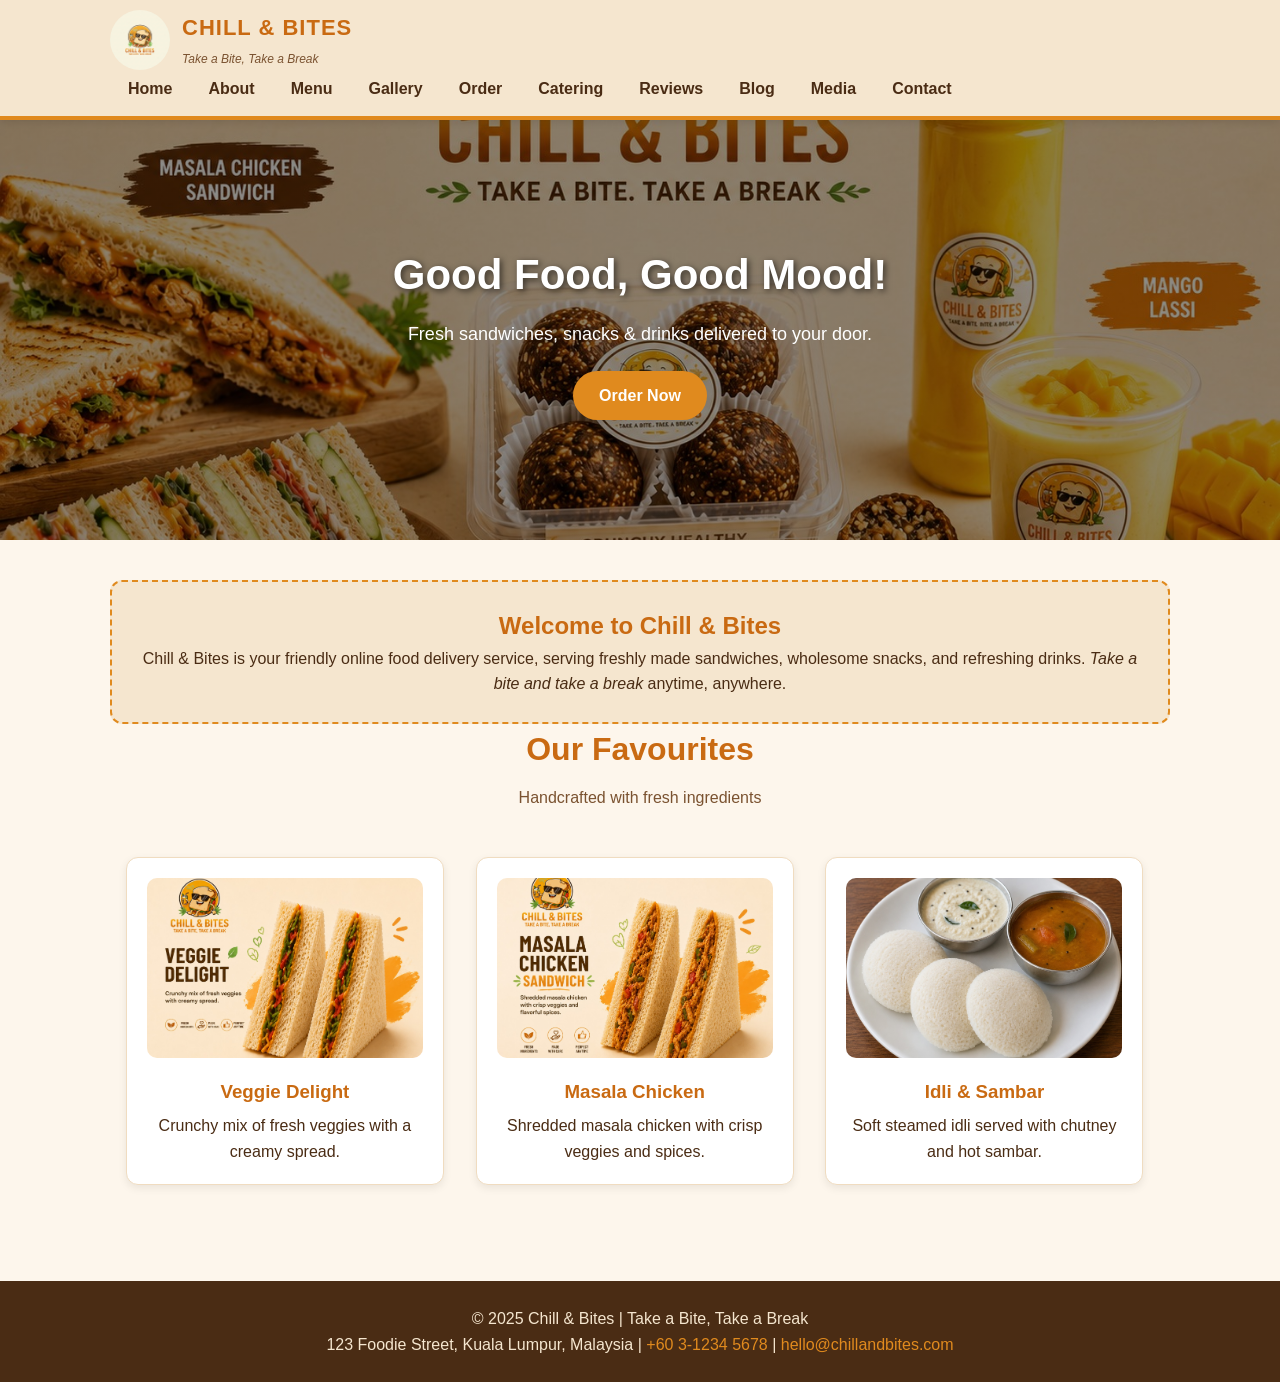
<file: index.html>
<!DOCTYPE html>
<html lang="en"><head><meta charset="UTF-8">
<meta name="viewport" content="width=device-width, initial-scale=1.0">
<title>Chill &amp; Bites | Home</title>
<link rel="stylesheet" href="css/style.css"><style>.welcome-highlight{background-color:#f5e6cf;border-radius:12px;padding:25px;text-align:center;}</style></head><body>
<header><div class="nav-container">
<div class="logo-box"><img src="images/logo.jpeg" alt="Chill and Bites Logo">
<div class="brand-text"><h1>CHILL &amp; BITES</h1><span>Take a Bite, Take a Break</span></div></div>
<nav><ul><li><a href="index.html">Home</a></li><li><a href="about.html">About</a></li><li><a href="menu.html">Menu</a></li><li><a href="gallery.html">Gallery</a></li><li><a href="order.html">Order</a></li><li><a href="catering.html">Catering</a></li><li><a href="reviews.html">Reviews</a></li><li><a href="blog.html">Blog</a></li><li><a href="media.html">Media</a></li><li><a href="contact.html">Contact</a></li></ul></nav></div></header>
<section class="hero"><h2>Good Food, Good Mood!</h2>
<p>Fresh sandwiches, snacks &amp; drinks delivered to your door.</p>
<a href="order.html" class="btn">Order Now</a></section>
<div class="container">
<div class="welcome-highlight" style="border:2px dashed #e08a1e;">
<h2 style="color:#c96a12;">Welcome to Chill &amp; Bites</h2>
<p>Chill &amp; Bites is your friendly online food delivery service, serving freshly made sandwiches, wholesome snacks, and refreshing drinks. <em>Take a bite and take a break</em> anytime, anywhere.</p></div>
<h2 class="page-title">Our Favourites</h2><p class="subtitle">Handcrafted with fresh ingredients</p>
<div class="features">
<div class="card"><img src="images/veggie-delight.jpeg" alt="Veggie Delight"><h3>Veggie Delight</h3><p>Crunchy mix of fresh veggies with a creamy spread.</p></div>
<div class="card"><img src="images/masala-chicken.jpeg" alt="Masala Chicken"><h3>Masala Chicken</h3><p>Shredded masala chicken with crisp veggies and spices.</p></div>
<div class="card"><img src="images/idli.jpeg" alt="Idli"><h3>Idli &amp; Sambar</h3><p>Soft steamed idli served with chutney and hot sambar.</p></div>
</div></div>
<footer><p>&copy; 2025 Chill &amp; Bites | Take a Bite, Take a Break</p>
<p>123 Foodie Street, Kuala Lumpur, Malaysia | <a href="tel:+60312345678">+60 3-1234 5678</a> | <a href="mailto:hello@chillandbites.com">hello@chillandbites.com</a></p></footer>
</body></html>
</file>
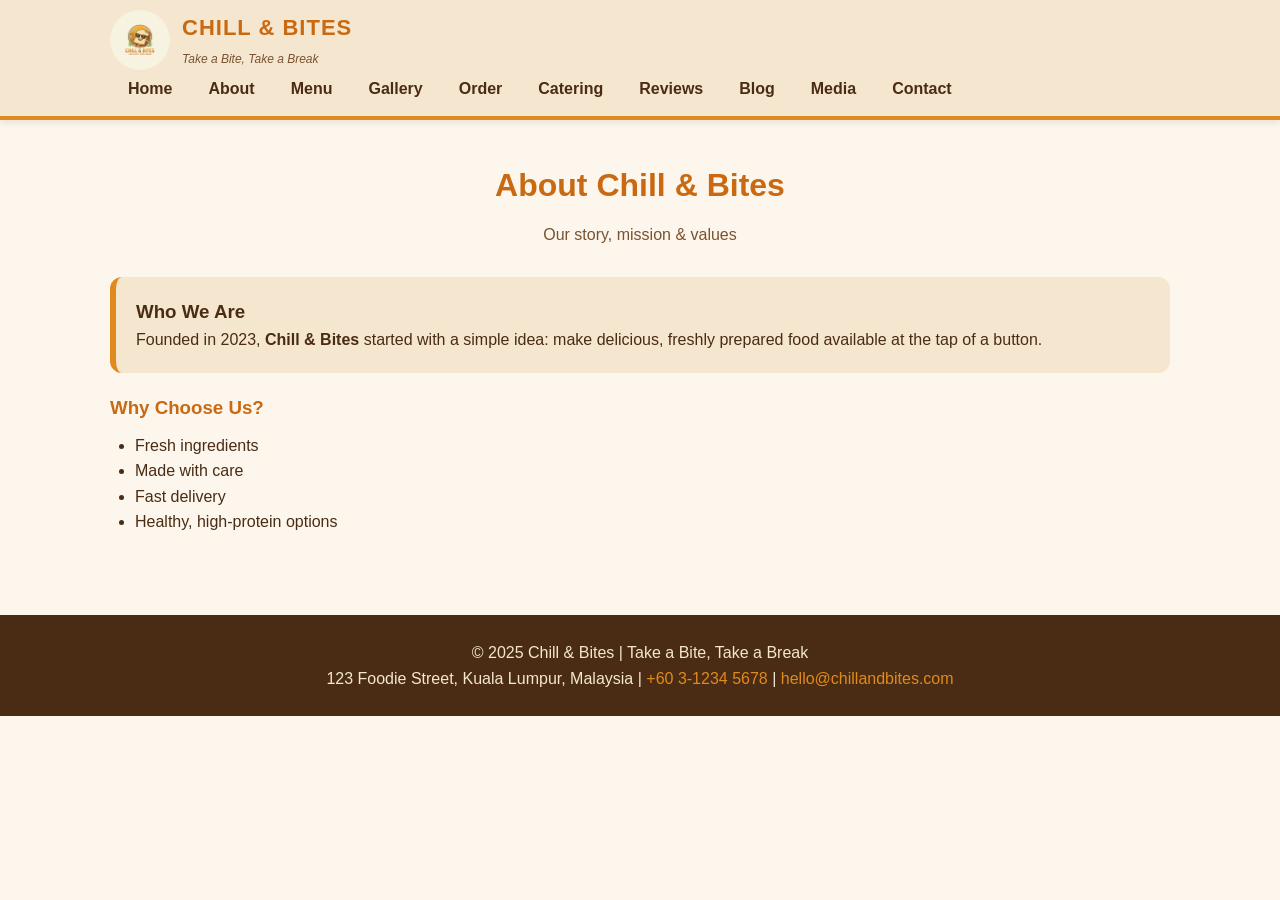
<file: about.html>
<!DOCTYPE html>
<html lang="en"><head><meta charset="UTF-8">
<meta name="viewport" content="width=device-width, initial-scale=1.0">
<title>Chill &amp; Bites | About Us</title>
<link rel="stylesheet" href="css/style.css"></head><body>
<header><div class="nav-container">
<div class="logo-box"><img src="images/logo.jpeg" alt="Chill and Bites Logo">
<div class="brand-text"><h1>CHILL &amp; BITES</h1><span>Take a Bite, Take a Break</span></div></div>
<nav><ul><li><a href="index.html">Home</a></li><li><a href="about.html">About</a></li><li><a href="menu.html">Menu</a></li><li><a href="gallery.html">Gallery</a></li><li><a href="order.html">Order</a></li><li><a href="catering.html">Catering</a></li><li><a href="reviews.html">Reviews</a></li><li><a href="blog.html">Blog</a></li><li><a href="media.html">Media</a></li><li><a href="contact.html">Contact</a></li></ul></nav></div></header>
<div class="container"><h2 class="page-title">About Chill &amp; Bites</h2>
<p class="subtitle">Our story, mission &amp; values</p>
<div class="info-box"><h3>Who We Are</h3>
<p>Founded in 2023, <strong>Chill &amp; Bites</strong> started with a simple idea: make delicious, freshly prepared food available at the tap of a button.</p></div>
<h3 style="color:#c96a12;margin:20px 0 10px;">Why Choose Us?</h3>
<ul style="margin-left:25px;"><li>Fresh ingredients</li><li>Made with care</li><li>Fast delivery</li><li>Healthy, high-protein options</li></ul></div>
<footer><p>&copy; 2025 Chill &amp; Bites | Take a Bite, Take a Break</p>
<p>123 Foodie Street, Kuala Lumpur, Malaysia | <a href="tel:+60312345678">+60 3-1234 5678</a> | <a href="mailto:hello@chillandbites.com">hello@chillandbites.com</a></p></footer>
</body></html>
</file>
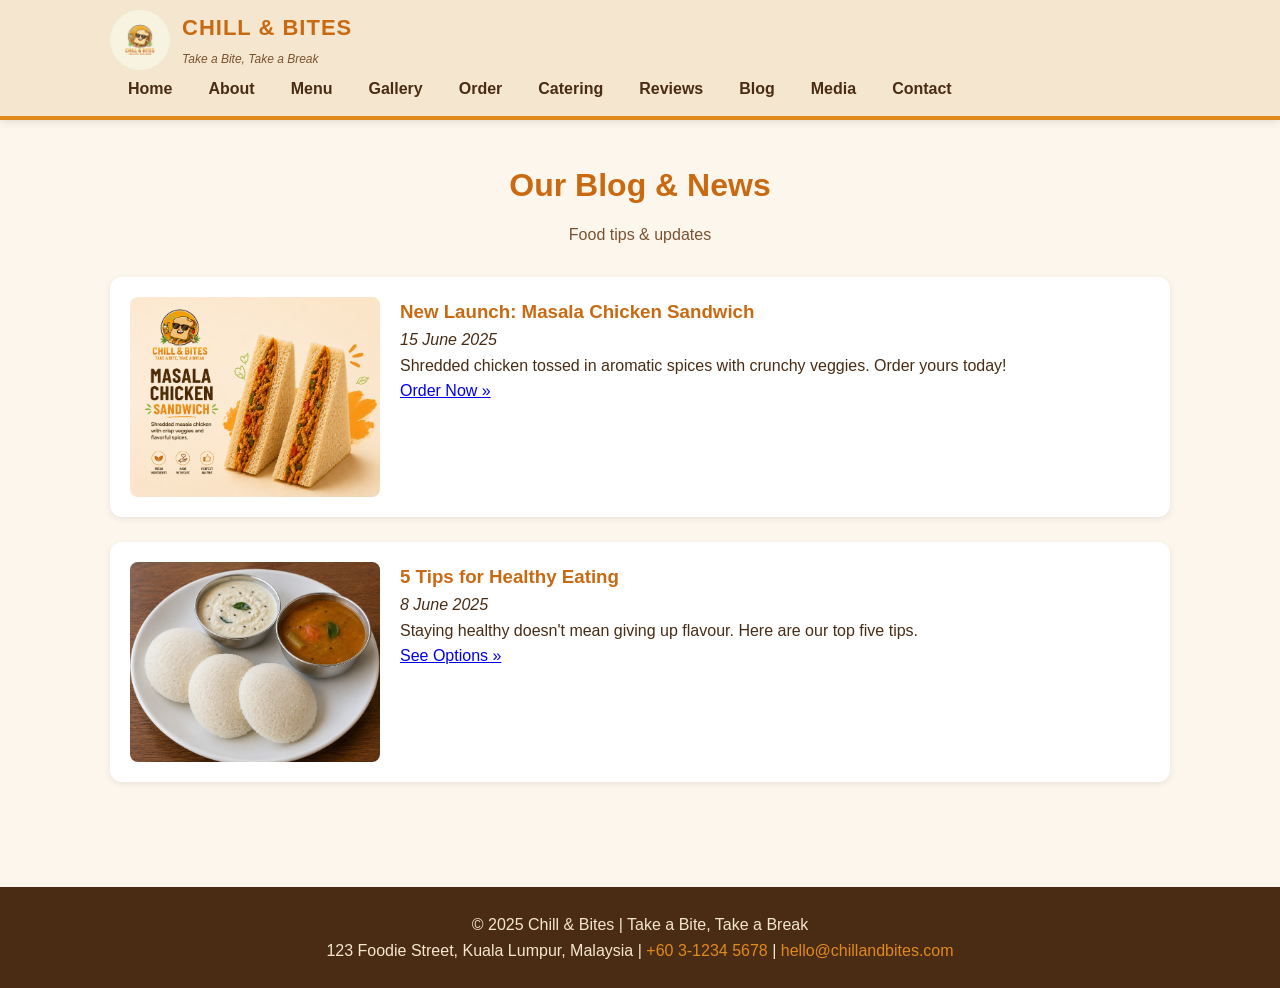
<file: blog.html>
<!DOCTYPE html>
<html lang="en"><head><meta charset="UTF-8">
<meta name="viewport" content="width=device-width, initial-scale=1.0">
<title>Chill &amp; Bites | Blog</title>
<link rel="stylesheet" href="css/style.css"></head><body>
<header><div class="nav-container">
<div class="logo-box"><img src="images/logo.jpeg" alt="Chill and Bites Logo">
<div class="brand-text"><h1>CHILL &amp; BITES</h1><span>Take a Bite, Take a Break</span></div></div>
<nav><ul><li><a href="index.html">Home</a></li><li><a href="about.html">About</a></li><li><a href="menu.html">Menu</a></li><li><a href="gallery.html">Gallery</a></li><li><a href="order.html">Order</a></li><li><a href="catering.html">Catering</a></li><li><a href="reviews.html">Reviews</a></li><li><a href="blog.html">Blog</a></li><li><a href="media.html">Media</a></li><li><a href="contact.html">Contact</a></li></ul></nav></div></header>
<div class="container"><h2 class="page-title">Our Blog &amp; News</h2><p class="subtitle">Food tips &amp; updates</p>
<div class="blog-post"><img src="images/masala-chicken.jpeg" alt="New launch"><h3 style="color:#c96a12;">New Launch: Masala Chicken Sandwich</h3><p><em>15 June 2025</em></p><p>Shredded chicken tossed in aromatic spices with crunchy veggies. Order yours today!</p><a href="order.html">Order Now &raquo;</a></div>
<div class="blog-post"><img src="images/idli.jpeg" alt="Healthy eating"><h3 style="color:#c96a12;">5 Tips for Healthy Eating</h3><p><em>8 June 2025</em></p><p>Staying healthy doesn't mean giving up flavour. Here are our top five tips.</p><a href="menu.html">See Options &raquo;</a></div></div>
<footer><p>&copy; 2025 Chill &amp; Bites | Take a Bite, Take a Break</p>
<p>123 Foodie Street, Kuala Lumpur, Malaysia | <a href="tel:+60312345678">+60 3-1234 5678</a> | <a href="mailto:hello@chillandbites.com">hello@chillandbites.com</a></p></footer>
</body></html>
</file>
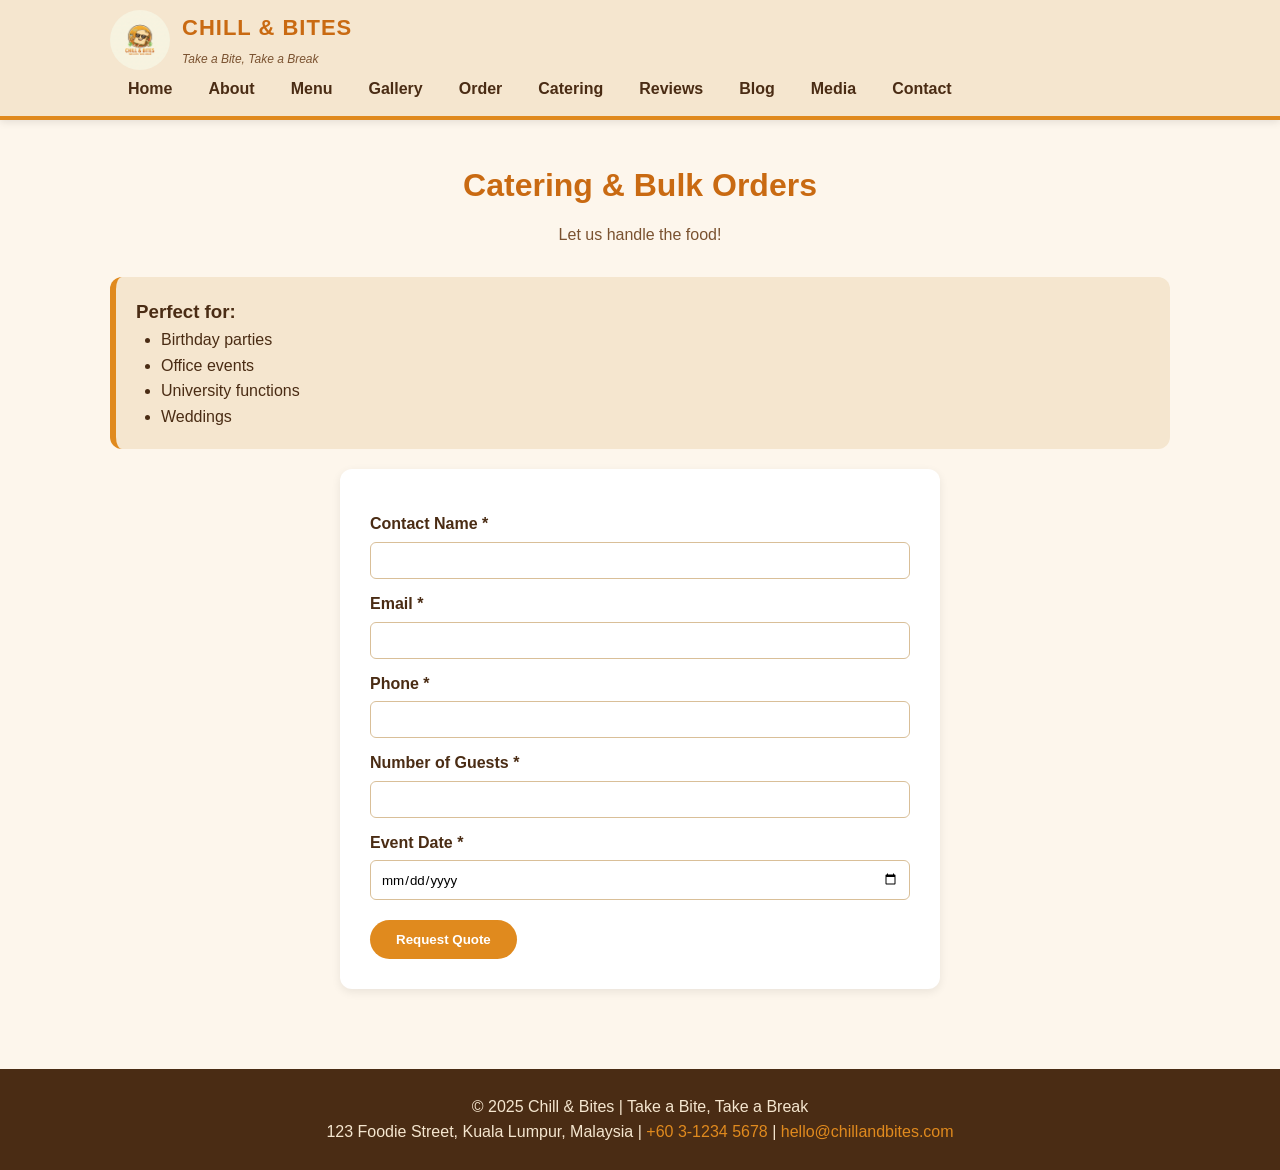
<file: catering.html>
<!DOCTYPE html>
<html lang="en"><head><meta charset="UTF-8">
<meta name="viewport" content="width=device-width, initial-scale=1.0">
<title>Chill &amp; Bites | Catering</title>
<link rel="stylesheet" href="css/style.css"></head><body>
<header><div class="nav-container">
<div class="logo-box"><img src="images/logo.jpeg" alt="Chill and Bites Logo">
<div class="brand-text"><h1>CHILL &amp; BITES</h1><span>Take a Bite, Take a Break</span></div></div>
<nav><ul><li><a href="index.html">Home</a></li><li><a href="about.html">About</a></li><li><a href="menu.html">Menu</a></li><li><a href="gallery.html">Gallery</a></li><li><a href="order.html">Order</a></li><li><a href="catering.html">Catering</a></li><li><a href="reviews.html">Reviews</a></li><li><a href="blog.html">Blog</a></li><li><a href="media.html">Media</a></li><li><a href="contact.html">Contact</a></li></ul></nav></div></header>
<div class="container"><h2 class="page-title">Catering &amp; Bulk Orders</h2><p class="subtitle">Let us handle the food!</p>
<div class="info-box"><h3>Perfect for:</h3><ul style="margin-left:25px;"><li>Birthday parties</li><li>Office events</li><li>University functions</li><li>Weddings</li></ul></div>
<form action="#" method="post">
<label for="cname">Contact Name *</label><input type="text" id="cname" name="cname" required minlength="3">
<label for="cemail">Email *</label><input type="email" id="cemail" name="cemail" required>
<label for="cphone">Phone *</label><input type="tel" id="cphone" name="cphone" pattern="[0-9]{10,11}" required>
<label for="guests">Number of Guests *</label><input type="number" id="guests" name="guests" min="10" max="1000" required>
<label for="date">Event Date *</label><input type="date" id="date" name="date" required>
<button type="submit" class="btn" style="margin-top:20px;">Request Quote</button></form></div>
<footer><p>&copy; 2025 Chill &amp; Bites | Take a Bite, Take a Break</p>
<p>123 Foodie Street, Kuala Lumpur, Malaysia | <a href="tel:+60312345678">+60 3-1234 5678</a> | <a href="mailto:hello@chillandbites.com">hello@chillandbites.com</a></p></footer>
</body></html>
</file>
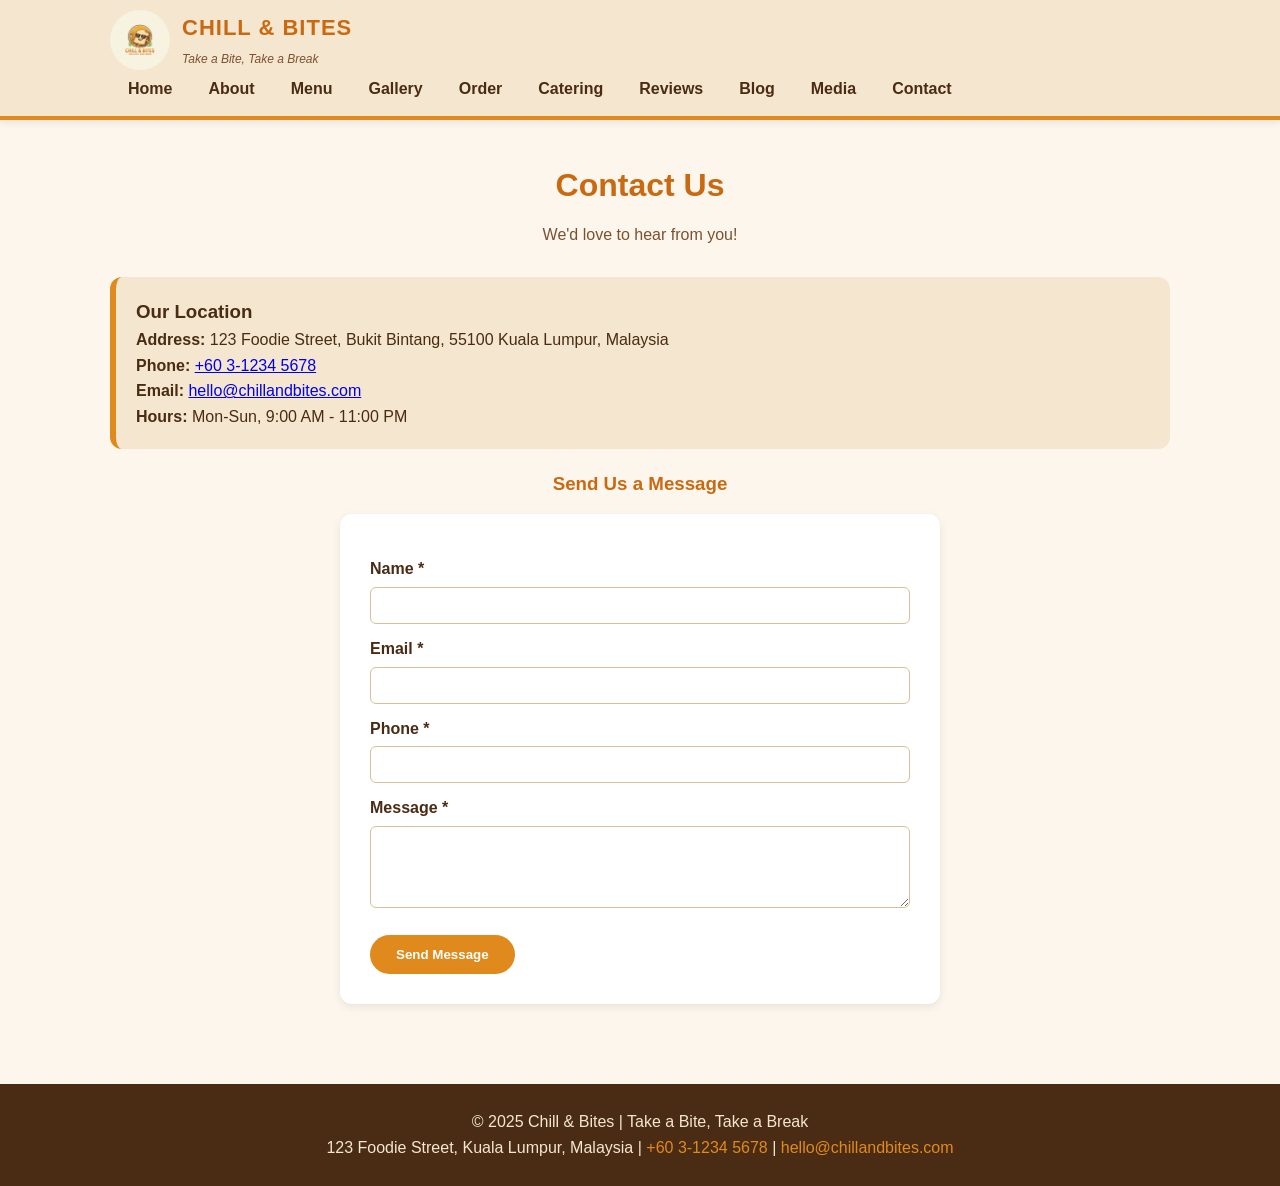
<file: contact.html>
<!DOCTYPE html>
<html lang="en"><head><meta charset="UTF-8">
<meta name="viewport" content="width=device-width, initial-scale=1.0">
<title>Chill &amp; Bites | Contact Us</title>
<link rel="stylesheet" href="css/style.css"></head><body>
<header><div class="nav-container">
<div class="logo-box"><img src="images/logo.jpeg" alt="Chill and Bites Logo">
<div class="brand-text"><h1>CHILL &amp; BITES</h1><span>Take a Bite, Take a Break</span></div></div>
<nav><ul><li><a href="index.html">Home</a></li><li><a href="about.html">About</a></li><li><a href="menu.html">Menu</a></li><li><a href="gallery.html">Gallery</a></li><li><a href="order.html">Order</a></li><li><a href="catering.html">Catering</a></li><li><a href="reviews.html">Reviews</a></li><li><a href="blog.html">Blog</a></li><li><a href="media.html">Media</a></li><li><a href="contact.html">Contact</a></li></ul></nav></div></header>
<div class="container"><h2 class="page-title">Contact Us</h2><p class="subtitle">We'd love to hear from you!</p>
<div class="info-box"><h3>Our Location</h3>
<p><strong>Address:</strong> 123 Foodie Street, Bukit Bintang, 55100 Kuala Lumpur, Malaysia</p>
<p><strong>Phone:</strong> <a href="tel:+60312345678">+60 3-1234 5678</a></p>
<p><strong>Email:</strong> <a href="mailto:hello@chillandbites.com">hello@chillandbites.com</a></p>
<p><strong>Hours:</strong> Mon-Sun, 9:00 AM - 11:00 PM</p></div>
<h3 style="text-align:center;color:#c96a12;margin-bottom:15px;">Send Us a Message</h3>
<form action="#" method="post">
<label for="name">Name *</label><input type="text" id="name" name="name" required minlength="3">
<label for="cemail">Email *</label><input type="email" id="cemail" name="cemail" required>
<label for="cphone">Phone *</label><input type="tel" id="cphone" name="cphone" pattern="[0-9]{10,11}" title="10-11 digits" required>
<label for="message">Message *</label><textarea id="message" name="message" rows="4" required minlength="10"></textarea>
<button type="submit" class="btn" style="margin-top:20px;">Send Message</button></form></div>
<footer><p>&copy; 2025 Chill &amp; Bites | Take a Bite, Take a Break</p>
<p>123 Foodie Street, Kuala Lumpur, Malaysia | <a href="tel:+60312345678">+60 3-1234 5678</a> | <a href="mailto:hello@chillandbites.com">hello@chillandbites.com</a></p></footer>
</body></html>
</file>
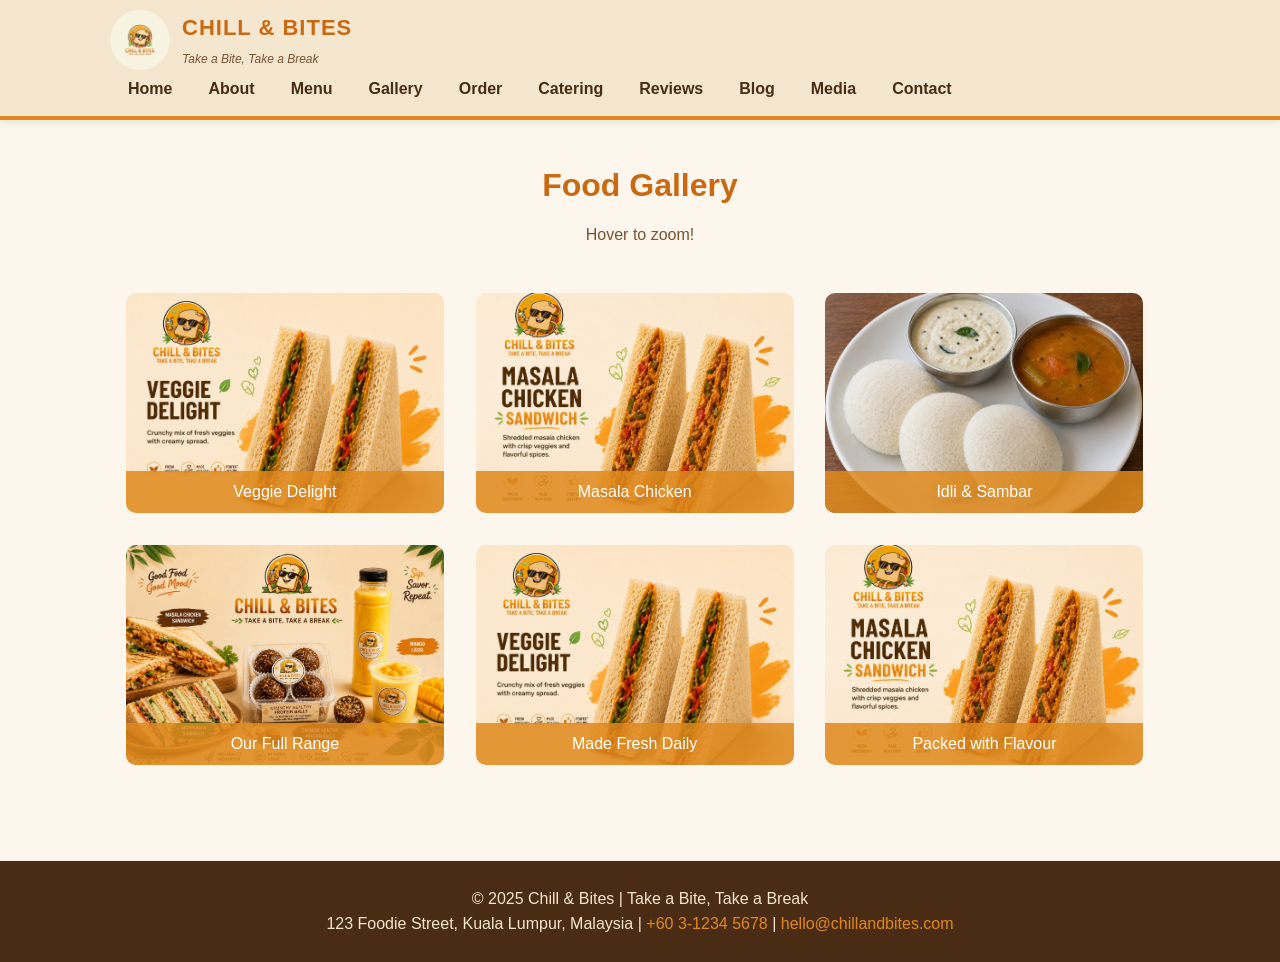
<file: gallery.html>
<!DOCTYPE html>
<html lang="en"><head><meta charset="UTF-8">
<meta name="viewport" content="width=device-width, initial-scale=1.0">
<title>Chill &amp; Bites | Gallery</title>
<link rel="stylesheet" href="css/style.css"></head><body>
<header><div class="nav-container">
<div class="logo-box"><img src="images/logo.jpeg" alt="Chill and Bites Logo">
<div class="brand-text"><h1>CHILL &amp; BITES</h1><span>Take a Bite, Take a Break</span></div></div>
<nav><ul><li><a href="index.html">Home</a></li><li><a href="about.html">About</a></li><li><a href="menu.html">Menu</a></li><li><a href="gallery.html">Gallery</a></li><li><a href="order.html">Order</a></li><li><a href="catering.html">Catering</a></li><li><a href="reviews.html">Reviews</a></li><li><a href="blog.html">Blog</a></li><li><a href="media.html">Media</a></li><li><a href="contact.html">Contact</a></li></ul></nav></div></header>
<div class="container"><h2 class="page-title">Food Gallery</h2><p class="subtitle">Hover to zoom!</p><div class="gallery-wrap"><div class="gallery-item"><img src="images/veggie-delight.jpeg" alt="Veggie Delight"><div class="caption">Veggie Delight</div></div><div class="gallery-item"><img src="images/masala-chicken.jpeg" alt="Masala Chicken"><div class="caption">Masala Chicken</div></div><div class="gallery-item"><img src="images/idli.jpeg" alt="Idli & Sambar"><div class="caption">Idli & Sambar</div></div><div class="gallery-item"><img src="images/banner.jpeg" alt="Our Full Range"><div class="caption">Our Full Range</div></div><div class="gallery-item"><img src="images/veggie-delight.jpeg" alt="Made Fresh Daily"><div class="caption">Made Fresh Daily</div></div><div class="gallery-item"><img src="images/masala-chicken.jpeg" alt="Packed with Flavour"><div class="caption">Packed with Flavour</div></div></div></div>
<footer><p>&copy; 2025 Chill &amp; Bites | Take a Bite, Take a Break</p>
<p>123 Foodie Street, Kuala Lumpur, Malaysia | <a href="tel:+60312345678">+60 3-1234 5678</a> | <a href="mailto:hello@chillandbites.com">hello@chillandbites.com</a></p></footer>
</body></html>
</file>
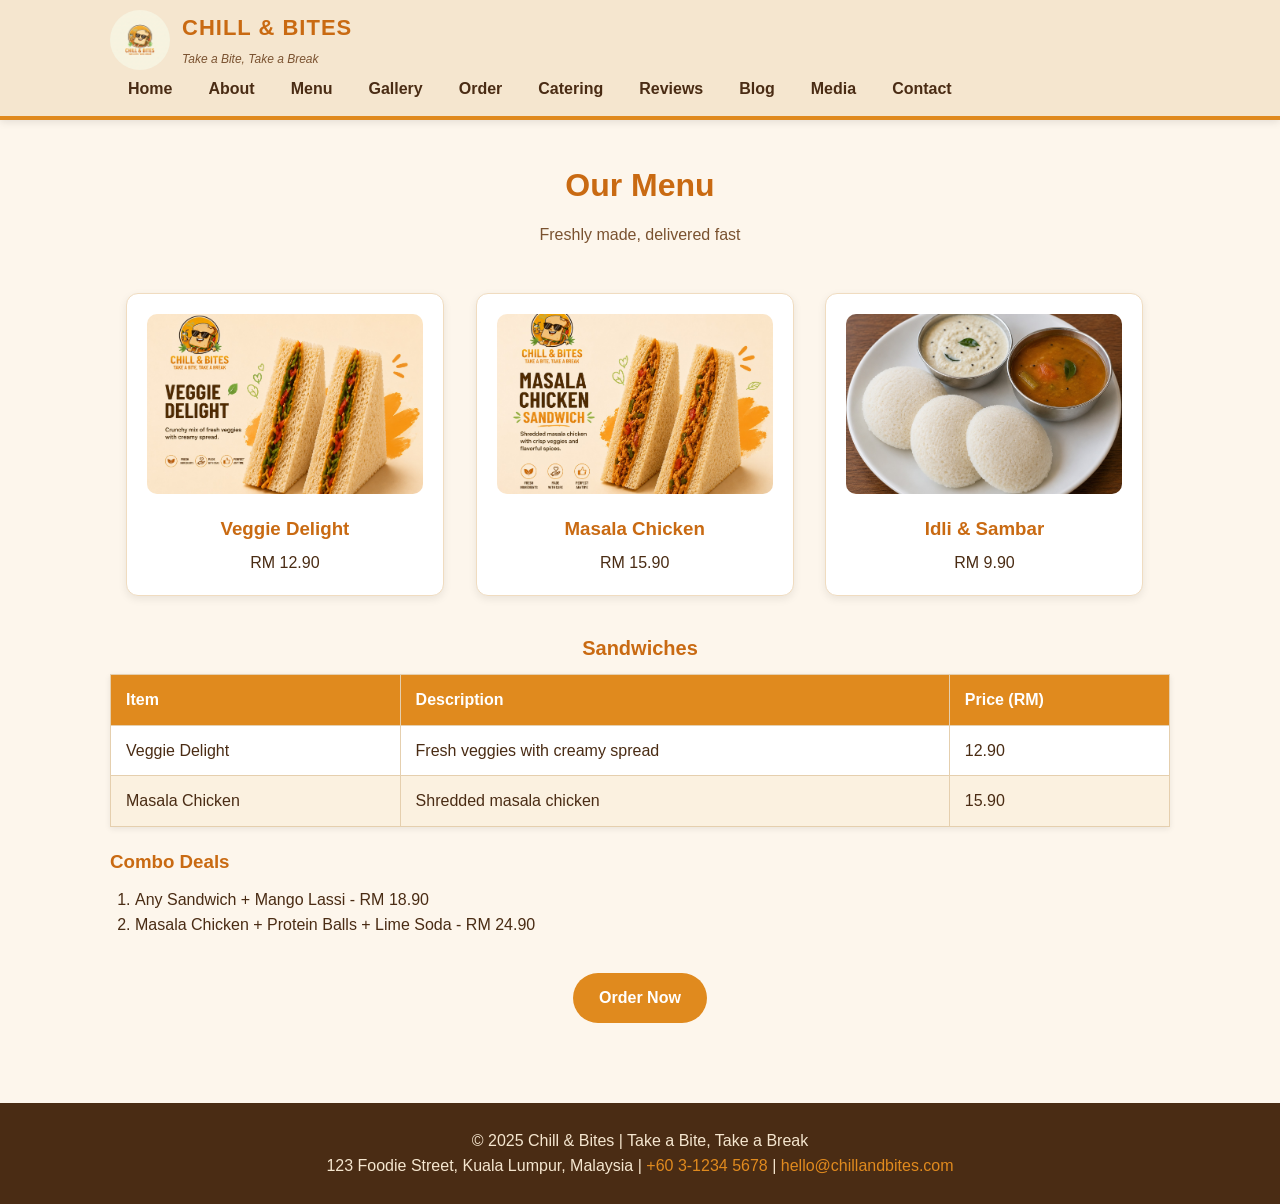
<file: menu.html>
<!DOCTYPE html>
<html lang="en"><head><meta charset="UTF-8">
<meta name="viewport" content="width=device-width, initial-scale=1.0">
<title>Chill &amp; Bites | Menu</title>
<link rel="stylesheet" href="css/style.css"></head><body>
<header><div class="nav-container">
<div class="logo-box"><img src="images/logo.jpeg" alt="Chill and Bites Logo">
<div class="brand-text"><h1>CHILL &amp; BITES</h1><span>Take a Bite, Take a Break</span></div></div>
<nav><ul><li><a href="index.html">Home</a></li><li><a href="about.html">About</a></li><li><a href="menu.html">Menu</a></li><li><a href="gallery.html">Gallery</a></li><li><a href="order.html">Order</a></li><li><a href="catering.html">Catering</a></li><li><a href="reviews.html">Reviews</a></li><li><a href="blog.html">Blog</a></li><li><a href="media.html">Media</a></li><li><a href="contact.html">Contact</a></li></ul></nav></div></header>
<div class="container"><h2 class="page-title">Our Menu</h2><p class="subtitle">Freshly made, delivered fast</p>
<div class="features">
<div class="card"><img src="images/veggie-delight.jpeg" alt="Veggie Delight"><h3>Veggie Delight</h3><p>RM 12.90</p></div>
<div class="card"><img src="images/masala-chicken.jpeg" alt="Masala Chicken"><h3>Masala Chicken</h3><p>RM 15.90</p></div>
<div class="card"><img src="images/idli.jpeg" alt="Idli"><h3>Idli &amp; Sambar</h3><p>RM 9.90</p></div></div>
<table><caption>Sandwiches</caption><thead><tr><th>Item</th><th>Description</th><th>Price (RM)</th></tr></thead>
<tbody><tr><td>Veggie Delight</td><td>Fresh veggies with creamy spread</td><td>12.90</td></tr>
<tr><td>Masala Chicken</td><td>Shredded masala chicken</td><td>15.90</td></tr></tbody></table>
<h3 style="color:#c96a12;margin:20px 0 10px;">Combo Deals</h3>
<ol style="margin-left:25px;"><li>Any Sandwich + Mango Lassi - RM 18.90</li><li>Masala Chicken + Protein Balls + Lime Soda - RM 24.90</li></ol>
<div style="text-align:center;margin-top:25px;"><a href="order.html" class="btn">Order Now</a></div></div>
<footer><p>&copy; 2025 Chill &amp; Bites | Take a Bite, Take a Break</p>
<p>123 Foodie Street, Kuala Lumpur, Malaysia | <a href="tel:+60312345678">+60 3-1234 5678</a> | <a href="mailto:hello@chillandbites.com">hello@chillandbites.com</a></p></footer>
</body></html>
</file>
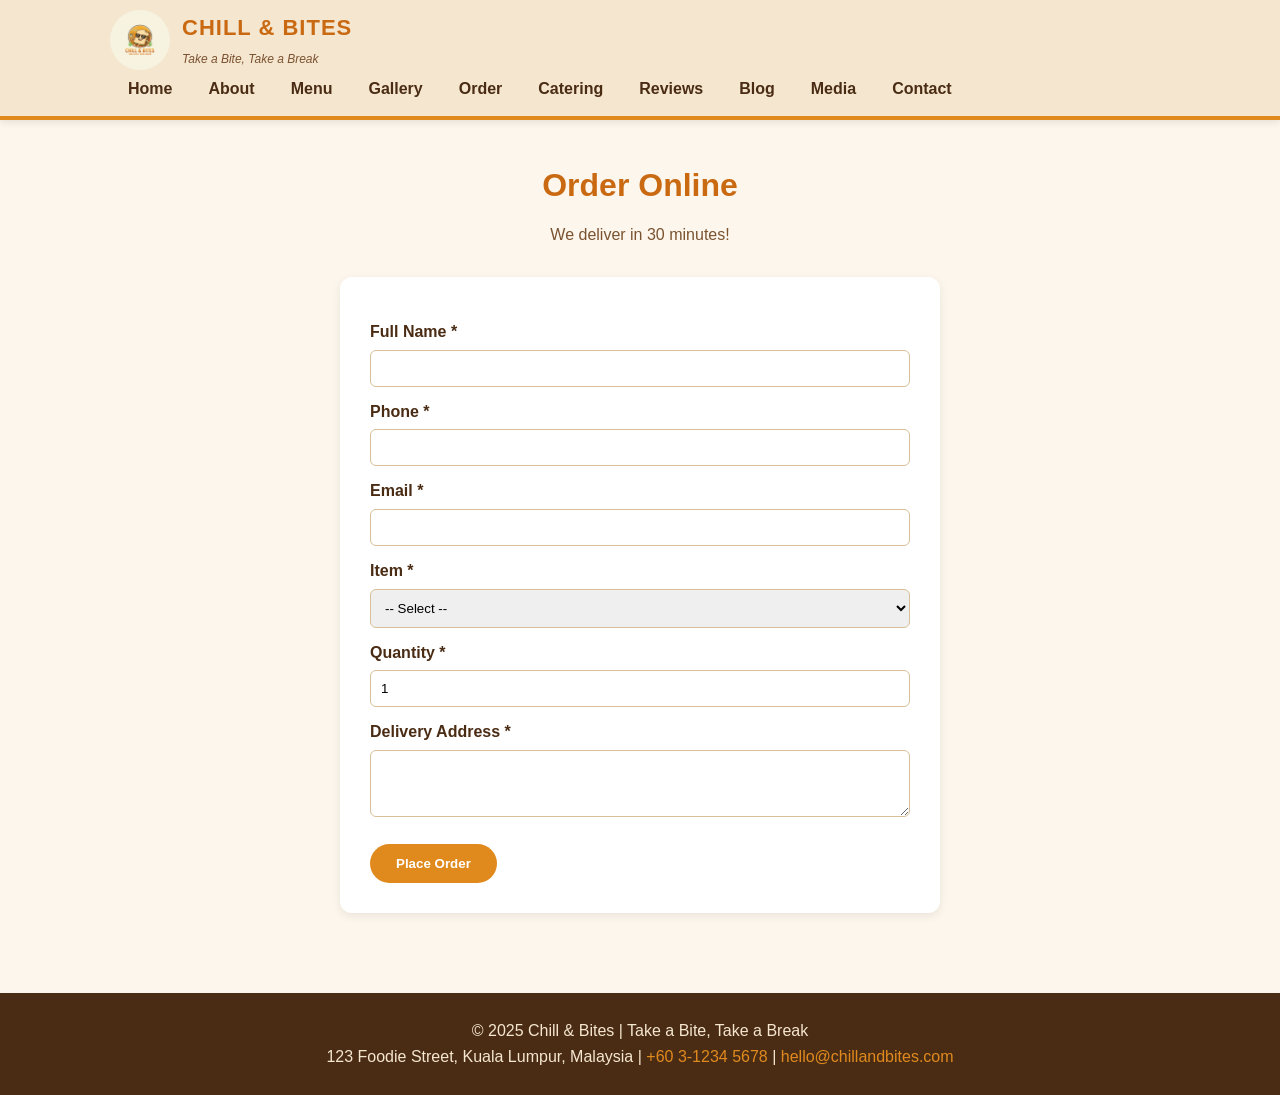
<file: order.html>
<!DOCTYPE html>
<html lang="en"><head><meta charset="UTF-8">
<meta name="viewport" content="width=device-width, initial-scale=1.0">
<title>Chill &amp; Bites | Order Online</title>
<link rel="stylesheet" href="css/style.css"></head><body>
<header><div class="nav-container">
<div class="logo-box"><img src="images/logo.jpeg" alt="Chill and Bites Logo">
<div class="brand-text"><h1>CHILL &amp; BITES</h1><span>Take a Bite, Take a Break</span></div></div>
<nav><ul><li><a href="index.html">Home</a></li><li><a href="about.html">About</a></li><li><a href="menu.html">Menu</a></li><li><a href="gallery.html">Gallery</a></li><li><a href="order.html">Order</a></li><li><a href="catering.html">Catering</a></li><li><a href="reviews.html">Reviews</a></li><li><a href="blog.html">Blog</a></li><li><a href="media.html">Media</a></li><li><a href="contact.html">Contact</a></li></ul></nav></div></header>
<div class="container"><h2 class="page-title">Order Online</h2><p class="subtitle">We deliver in 30 minutes!</p>
<form action="#" method="post">
<label for="fullname">Full Name *</label><input type="text" id="fullname" name="fullname" required minlength="3">
<label for="phone">Phone *</label><input type="tel" id="phone" name="phone" pattern="[0-9]{10,11}" title="10-11 digits" required>
<label for="email">Email *</label><input type="email" id="email" name="email" required>
<label for="item">Item *</label><select id="item" name="item" required><option value="">-- Select --</option><option>Veggie Delight</option><option>Masala Chicken</option><option>Idli &amp; Sambar</option></select>
<label for="qty">Quantity *</label><input type="number" id="qty" name="qty" min="1" max="20" value="1" required>
<label for="address">Delivery Address *</label><textarea id="address" name="address" rows="3" required></textarea>
<button type="submit" class="btn" style="margin-top:20px;">Place Order</button></form></div>
<footer><p>&copy; 2025 Chill &amp; Bites | Take a Bite, Take a Break</p>
<p>123 Foodie Street, Kuala Lumpur, Malaysia | <a href="tel:+60312345678">+60 3-1234 5678</a> | <a href="mailto:hello@chillandbites.com">hello@chillandbites.com</a></p></footer>
</body></html>
</file>
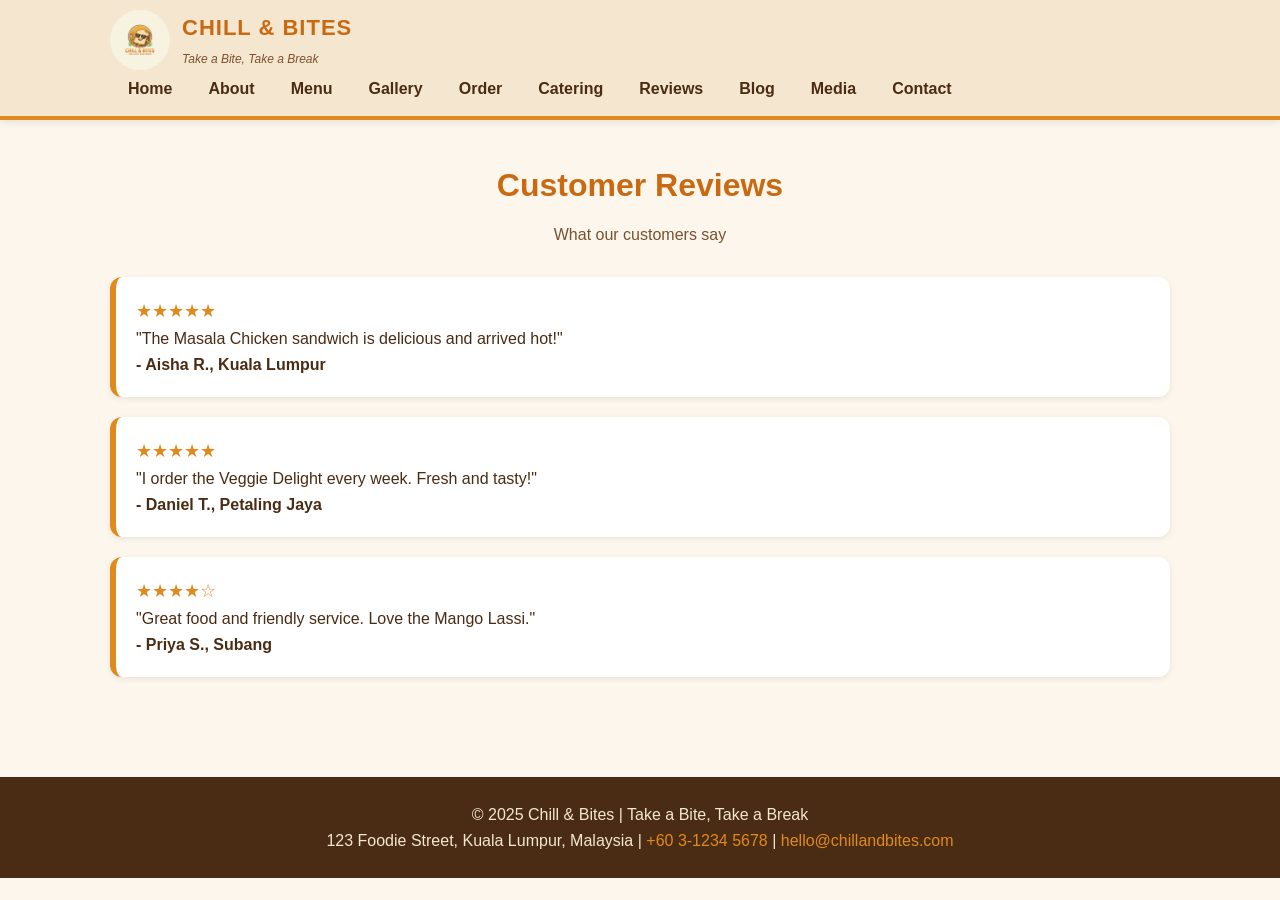
<file: reviews.html>
<!DOCTYPE html>
<html lang="en"><head><meta charset="UTF-8">
<meta name="viewport" content="width=device-width, initial-scale=1.0">
<title>Chill &amp; Bites | Reviews</title>
<link rel="stylesheet" href="css/style.css"></head><body>
<header><div class="nav-container">
<div class="logo-box"><img src="images/logo.jpeg" alt="Chill and Bites Logo">
<div class="brand-text"><h1>CHILL &amp; BITES</h1><span>Take a Bite, Take a Break</span></div></div>
<nav><ul><li><a href="index.html">Home</a></li><li><a href="about.html">About</a></li><li><a href="menu.html">Menu</a></li><li><a href="gallery.html">Gallery</a></li><li><a href="order.html">Order</a></li><li><a href="catering.html">Catering</a></li><li><a href="reviews.html">Reviews</a></li><li><a href="blog.html">Blog</a></li><li><a href="media.html">Media</a></li><li><a href="contact.html">Contact</a></li></ul></nav></div></header>
<div class="container"><h2 class="page-title">Customer Reviews</h2><p class="subtitle">What our customers say</p><div class="review"><p class="stars">★★★★★</p><p>"The Masala Chicken sandwich is delicious and arrived hot!"</p><p><strong>- Aisha R., Kuala Lumpur</strong></p></div><div class="review"><p class="stars">★★★★★</p><p>"I order the Veggie Delight every week. Fresh and tasty!"</p><p><strong>- Daniel T., Petaling Jaya</strong></p></div><div class="review"><p class="stars">★★★★☆</p><p>"Great food and friendly service. Love the Mango Lassi."</p><p><strong>- Priya S., Subang</strong></p></div></div>
<footer><p>&copy; 2025 Chill &amp; Bites | Take a Bite, Take a Break</p>
<p>123 Foodie Street, Kuala Lumpur, Malaysia | <a href="tel:+60312345678">+60 3-1234 5678</a> | <a href="mailto:hello@chillandbites.com">hello@chillandbites.com</a></p></footer>
</body></html>
</file>
<file: css/style.css>
/* CHILL & BITES - External Stylesheet */
* { margin:0; padding:0; box-sizing:border-box; }
body { font-family: Arial, Helvetica, sans-serif; line-height:1.6; color:#4a2c14; background-color:#fdf6ec; }
header { background-color:#f5e6cf; border-bottom:4px solid #e08a1e; position:sticky; top:0; z-index:1000; box-shadow:0 2px 8px rgba(0,0,0,0.1); }
.nav-container { display:flex; align-items:center; justify-content:space-between; max-width:1100px; margin:0 auto; padding:10px 20px; flex-wrap:wrap; }
.logo-box { display:flex; align-items:center; }
.logo-box img { height:60px; width:60px; border-radius:50%; object-fit:cover; float:left; margin-right:12px; }
.brand-text h1 { font-size:22px; color:#c96a12; letter-spacing:1px; }
.brand-text span { font-size:12px; color:#7a5230; font-style:italic; }
nav ul { list-style:none; display:flex; flex-wrap:wrap; }
nav ul li { margin:5px 8px; }
nav ul li a { text-decoration:none; color:#4a2c14; font-weight:bold; padding:6px 10px; border-radius:6px; transition:background 0.3s,color 0.3s; }
nav ul li a:hover { background-color:#e08a1e; color:#fff; }
.hero { background: linear-gradient(rgba(0,0,0,0.45),rgba(0,0,0,0.45)), url('../images/banner.jpeg') center/cover no-repeat; height:420px; color:#fff; display:flex; flex-direction:column; justify-content:center; align-items:center; text-align:center; padding:20px; position:relative; }
.hero h2 { font-size:42px; text-shadow:2px 2px 6px rgba(0,0,0,0.6); }
.hero p { font-size:18px; margin:12px 0; }
.btn { display:inline-block; background-color:#e08a1e; color:#fff; text-decoration:none; padding:12px 26px; border-radius:30px; font-weight:bold; margin-top:10px; border:none; cursor:pointer; transition:background 0.3s,transform 0.2s; }
.btn:hover { background-color:#b5680d; transform:scale(1.05); }
.container { max-width:1100px; margin:0 auto; padding:40px 20px; }
.page-title { text-align:center; color:#c96a12; font-size:32px; margin-bottom:10px; }
.subtitle { text-align:center; color:#7a5230; margin-bottom:30px; }
.features::after { content:""; display:table; clear:both; }
.card { background:#fff; border:1px solid #f0dcc0; border-radius:12px; padding:20px; width:30%; float:left; margin:1.5%; box-shadow:0 3px 8px rgba(0,0,0,0.08); text-align:center; min-height:300px; }
.card img { width:100%; border-radius:10px; height:180px; object-fit:cover; }
.card h3 { color:#c96a12; margin:12px 0 6px; }
table { width:100%; border-collapse:collapse; margin:20px 0; background:#fff; box-shadow:0 2px 6px rgba(0,0,0,0.08); }
table caption { font-size:20px; color:#c96a12; margin-bottom:10px; font-weight:bold; }
th, td { border:1px solid #e5cfae; padding:12px 15px; text-align:left; }
th { background-color:#e08a1e; color:#fff; }
tr:nth-child(even) { background-color:#fbf1e0; }
.gallery-item { float:left; width:30%; margin:1.5%; position:relative; overflow:hidden; border-radius:10px; }
.gallery-item img { width:100%; height:220px; object-fit:cover; display:block; transition:transform 0.4s; }
.gallery-item:hover img { transform:scale(1.1); }
.gallery-item .caption { position:absolute; bottom:0; left:0; width:100%; background:rgba(224,138,30,0.85); color:#fff; padding:8px; text-align:center; }
.gallery-wrap::after { content:""; display:table; clear:both; }
form { background:#fff; padding:30px; border-radius:12px; box-shadow:0 3px 10px rgba(0,0,0,0.08); max-width:600px; margin:0 auto; }
label { display:block; margin:12px 0 5px; font-weight:bold; }
input, select, textarea { width:100%; padding:10px; border:1px solid #d9bf98; border-radius:6px; font-family:Arial,sans-serif; }
input:focus, textarea:focus, select:focus { outline:2px solid #e08a1e; border-color:#e08a1e; }
.info-box { background:#f5e6cf; padding:20px; border-radius:12px; margin-bottom:20px; border-left:6px solid #e08a1e; }
.review { background:#fff; border-radius:12px; padding:20px; margin-bottom:20px; box-shadow:0 2px 6px rgba(0,0,0,0.08); border-left:6px solid #e08a1e; }
.stars { color:#e08a1e; font-size:18px; }
.blog-post { background:#fff; border-radius:12px; padding:20px; margin-bottom:25px; box-shadow:0 2px 6px rgba(0,0,0,0.08); }
.blog-post img { width:250px; float:left; margin-right:20px; border-radius:8px; }
.blog-post::after { content:""; display:table; clear:both; }
.media-box { background:#fff; padding:25px; border-radius:12px; margin-bottom:25px; text-align:center; box-shadow:0 2px 6px rgba(0,0,0,0.08); }
footer { background-color:#4a2c14; color:#f5e6cf; text-align:center; padding:25px 20px; margin-top:40px; }
footer a { color:#e08a1e; text-decoration:none; }
@media (max-width:768px) {
  .card, .gallery-item { width:100%; float:none; }
  .blog-post img { float:none; width:100%; margin:0 0 15px; }
  .hero h2 { font-size:30px; }
}
</file>
